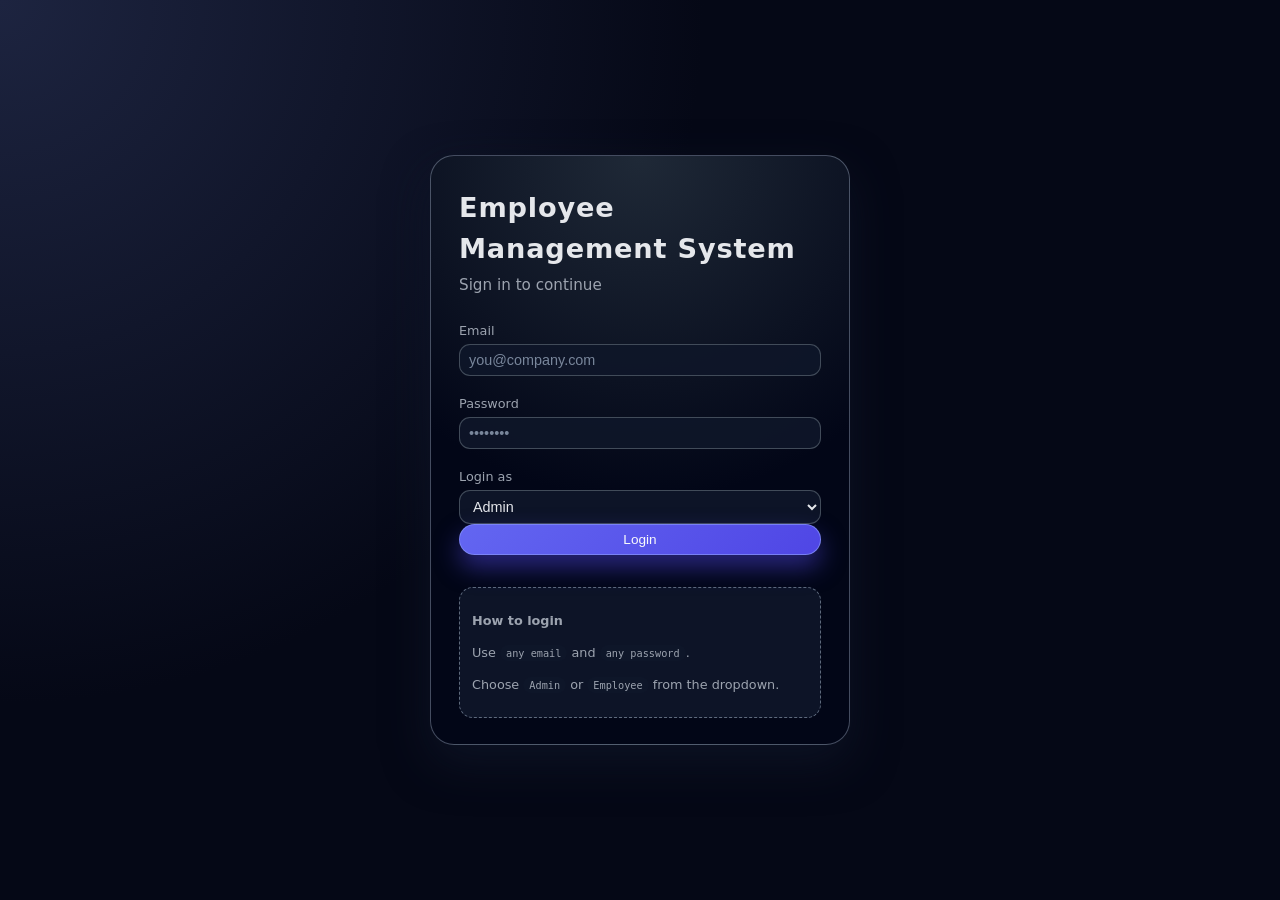
<file: index.html>
<!doctype html>
<html lang="en">

<head>
  <meta charset="UTF-8" />
  <meta name="viewport" content="width=device-width, initial-scale=1.0" />
  <title>Employee Manager - Login</title>
  <link rel="stylesheet" href="css/style.css" />
</head>

<body class="auth-body">
  <!-- Auth Container -->
  <main class="auth-container">
    <section class="auth-card">
      <h1 class="app-title">Employee Management System</h1>
      <p class="auth-subtitle">Sign in to continue</p>

      <!-- login form -->
      <form id="loginForm" class="form">
        <div class="form-group">
          <label for="email">Email</label>
          <input type="email" id="email" name="email" placeholder="you@company.com" required />
          <p class="form-error" data-error-for="email"></p>
        </div>

        <div class="form-group">
          <label for="password">Password</label>
          <input type="password" id="password" name="password" placeholder="••••••••" required />
          <p class="form-error" data-error-for="password"></p>
        </div>

        <div class="form-group">
          <label for="role">Login as</label>
          <select id="role" name="role">
            <option value="admin">Admin</option>
            <option value="employee">Employee</option>
          </select>
        </div>
        <button type="submit" class="btn btn-primary btn-block">Login</button>
        <p class="form-error" data-error-for="form"></p>
      </form>
      <!-- demo info -->
      <div class="demo-info">
        <p><strong>How to login</strong></p>
        <p>Use <code>any email</code> and <code>any password</code>.</p>
        <p>
          Choose <code>Admin</code> or <code>Employee</code> from the
          dropdown.
        </p>
      </div>
    </section>
  </main>
  <script src="js/auth.js" defer></script>
</body>

</html>
</file>
<file: css/style.css>
/* Employee Management System - CSS Stylesheet */
:root {
  --bg: #050816;
  --bg-elevated: #0f172a;
  --bg-soft: #111827;
  --accent: #6366f1;
  --accent-soft: rgba(99, 102, 241, 0.12);
  --accent-strong: #4f46e5;
  --border-subtle: rgba(148, 163, 184, 0.3);
  --text: #e5e7eb;
  --text-muted: #9ca3af;
  --danger: #ef4444;
  --danger-soft: rgba(239, 68, 68, 0.12);
  --success: #22c55e;
  --success-soft: rgba(34, 197, 94, 0.12);
  --radius-lg: 18px;
  --radius-md: 12px;
  --radius-pill: 999px;
  --shadow-soft: 0 18px 45px rgba(15, 23, 42, 0.7);
}
*,
*::before,
*::after {
  box-sizing: border-box;
}

html,
body {
  margin: 0;
  padding: 0;
  font-family: system-ui, -apple-system, BlinkMacSystemFont, 'SF Pro Text', 'Segoe UI', sans-serif;
  background: radial-gradient(circle at top left, #1d2440 0, #050816 45%);
  color: var(--text);
  min-height: 100%;
}

body {
  line-height: 1.5;
}

a {
  color: inherit;
  text-decoration: none;
}

img {
  max-width: 100%;
  display: block;
}

/* Auth layout */

.auth-body {
  display: flex;
  align-items: center;
  justify-content: center;
  min-height: 100vh;
  padding: 24px;
}

.auth-container {
  max-width: 420px;
  width: 100%;
}

.auth-card {
  background: radial-gradient(circle at top, #1f2937 0, #020617 55%);
  border-radius: 24px;
  padding: 32px 28px 26px;
  box-shadow: var(--shadow-soft);
  border: 1px solid rgba(148, 163, 184, 0.45);
  /* backdrop-filter: blur(18px); */
}

.app-title {
  margin: 0 0 4px;
  font-size: 1.7rem;
  letter-spacing: 0.03em;
}

.auth-subtitle {
  margin: 0 0 24px;
  color: var(--text-muted);
  font-size: 0.95rem;
}

.demo-info {
  margin-top: 18px;
  padding: 10px 12px;
  border-radius: 14px;
  background: rgba(15, 23, 42, 0.9);
  border: 1px dashed rgba(148, 163, 184, 0.6);
  font-size: 0.8rem;
  color: var(--text-muted);
}

.demo-info code {
  background: rgba(15, 23, 42, 0.9);
  padding: 2px 6px;
  border-radius: 999px;
  font-size: 0.8em;
}

/* Layout */

.topbar {
  position: sticky;
  top: 0;
  z-index: 20;
  display: flex;
  align-items: center;
  justify-content: space-between;
  padding: 12px 20px;
  background: rgba(2, 6, 23, 0.92);
  border-bottom: 1px solid rgba(30, 64, 175, 0.6);
  /* backdrop-filter: blur(18px); */
}

.topbar-right {
  display: flex;
  align-items: center;
  gap: 8px;
}

.logo {
  font-weight: 600;
  letter-spacing: 0.06em;
  font-size: 0.95rem;
  text-transform: uppercase;
  color: #e5e7eb;
}

.user-label {
  font-size: 0.85rem;
  color: var(--text-muted);
  margin-right: 0;
}

.layout {
  display: grid;
  grid-template-columns: 230px minmax(0, 1fr);
  min-height: calc(100vh - 56px);
}

.sidebar {
  padding: 18px 14px;
  border-right: 1px solid rgba(31, 41, 55, 0.9);
  background: radial-gradient(circle at top, #020617 0, #020617 35%, #050816 100%);
}

.sidebar-link {
  display: block;
  padding: 10px 12px;
  border-radius: 12px;
  color: var(--text-muted);
  font-size: 0.9rem;
  margin-bottom: 4px;
  transition: background 0.18s ease, color 0.18s ease, transform 0.12s ease;
}

.sidebar-link:hover {
  background: rgba(31, 41, 55, 0.85);
  color: var(--text);
  transform: translateX(2px);
}

.sidebar-link.active {
  background: linear-gradient(135deg, #4f46e5, #22c55e);
  color: #f9fafb;
}

.content {
  padding: 24px 22px 28px;
}

.page-header {
  display: flex;
  align-items: center;
  justify-content: space-between;
  gap: 12px;
  margin-bottom: 18px;
}

.page-title {
  margin: 0 0 18px;
  font-size: 1.5rem;
}

.panel {
  background: radial-gradient(circle at top left, rgba(30, 64, 175, 0.38) 0, rgba(15, 23, 42, 0.95) 28%, #020617 72%);
  border-radius: var(--radius-lg);
  border: 1px solid rgba(148, 163, 184, 0.5);
  padding: 18px 18px 14px;
  box-shadow: 0 18px 40px rgba(15, 23, 42, 0.85);
}

.panel-header {
  display: flex;
  justify-content: space-between;
  align-items: center;
  margin-bottom: 12px;
}

.panel-header--filters {
  margin-bottom: 16px;
}

.panel-footer {
  margin-top: 10px;
  padding-top: 10px;
  border-top: 1px solid rgba(51, 65, 85, 0.7);
}

.filters-row {
  display: grid;
  grid-template-columns: repeat(4, minmax(0, 1fr));
  gap: 12px;
}

.table-wrapper {
  width: 100%;
  overflow-x: auto;
}

.table {
  width: 100%;
  border-collapse: collapse;
  font-size: 0.9rem;
}

.table thead {
  background: rgba(15, 23, 42, 0.9);
}

.table th,
.table td {
  padding: 9px 10px;
  text-align: left;
  border-bottom: 1px solid rgba(31, 41, 55, 0.9);
  white-space: nowrap;
}

.table th {
  font-weight: 500;
  color: var(--text-muted);
  font-size: 0.8rem;
}

.table tbody tr:hover {
  background: rgba(15, 23, 42, 0.85);
}

.table-clickable th[data-sort] {
  cursor: pointer;
}

.table-clickable th[data-sort]:hover {
  color: var(--accent);
}

.badge {
  padding: 2px 8px;
  border-radius: 999px;
  font-size: 0.75rem;
  border: 1px solid transparent;
}

.badge--success {
  color: var(--success);
  background: var(--success-soft);
  border-color: rgba(22, 163, 74, 0.6);
}

.badge--muted {
  color: var(--text-muted);
  background: rgba(31, 41, 55, 0.9);
  border-color: rgba(55, 65, 81, 0.9);
}

.pagination-footer {
  display: flex;
  align-items: center;
  justify-content: space-between;
  gap: 12px;
  font-size: 0.85rem;
  color: var(--text-muted);
}

.pagination-controls {
  display: inline-flex;
  align-items: center;
  gap: 6px;
}

/* Forms & buttons */

.form {
  display: block;
}

.form-grid {
  display: grid;
  grid-template-columns: repeat(2, minmax(0, 1fr));
  gap: 14px 16px;
}

.form-group {
  display: flex;
  flex-direction: column;
  gap: 4px;
}

.form-group label {
  font-size: 0.8rem;
  color: var(--text-muted);
}

.form-group input,
.form-group select {
  border-radius: 11px;
  border: 1px solid rgba(75, 85, 99, 0.85);
  background: rgba(15, 23, 42, 0.9);
  color: var(--text);
  padding: 7px 9px;
  font-size: 0.9rem;
  outline: none;
  transition: border-color 0.15s ease, box-shadow 0.15s ease, background 0.15s ease;
}

.form-group input::placeholder {
  color: rgba(148, 163, 184, 0.8);
}

.form-group input:focus,
.form-group select:focus {
  border-color: var(--accent);
  box-shadow: 0 0 0 1px rgba(129, 140, 248, 0.35);
  background: rgba(15, 23, 42, 0.96);
}

.form-error {
  min-height: 14px;
  font-size: 0.75rem;
  color: var(--danger);
  margin: 0;
}

.form-actions {
  display: flex;
  align-items: center;
  gap: 8px;
  margin-top: 6px;
}

.full-width {
  grid-column: 1 / -1;
}

.btn {
  border-radius: var(--radius-pill);
  border: 1px solid transparent;
  padding: 7px 14px;
  font-size: 0.85rem;
  cursor: pointer;
  background: transparent;
  color: var(--text);
  display: inline-flex;
  align-items: center;
  justify-content: center;
  gap: 6px;
  transition: background 0.15s ease, border-color 0.15s ease, transform 0.08s ease, box-shadow 0.12s ease;
}

.btn:active {
  transform: translateY(1px);
  box-shadow: none;
}

.btn-primary {
  background: linear-gradient(135deg, var(--accent), var(--accent-strong));
  color: #f9fafb;
  border-color: rgba(129, 140, 248, 0.8);
  box-shadow: 0 12px 25px rgba(79, 70, 229, 0.5);
}

.btn-primary:hover {
  background: linear-gradient(135deg, #818cf8, #4f46e5);
}

.btn-ghost {
  border-color: rgba(55, 65, 81, 0.9);
  background: rgba(15, 23, 42, 0.8);
  color: var(--text-muted);
}

.btn-ghost:hover {
  background-color: #6366f1;
  color: var(--text);
}

.btn-danger {
  background: var(--danger-soft);
  color: #fecaca;
  border-color: rgba(248, 113, 113, 0.8);
}

.btn-danger:hover {
  background: rgba(185, 28, 28, 0.8);
}

.btn-sm {
  padding: 4px 10px;
  font-size: 0.78rem;
}

.btn-block {
  width: 100%;
}

/* Responsive */

@media (max-width: 900px) {
  .layout {
    grid-template-columns: minmax(0, 1fr);
  }

  .sidebar {
    display: flex;
    align-items: center;
    justify-content: flex-start;
    gap: 8px;
    overflow-x: auto;
    padding: 10px 14px;
    border-right: none;
    border-bottom: 1px solid rgba(31, 41, 55, 0.9);
  }

  .sidebar-link {
    padding-inline: 14px;
    white-space: nowrap;
    margin-bottom: 0;
  }

  .content {
    padding-inline: 16px;
  }

  .filters-row {
    grid-template-columns: repeat(2, minmax(0, 1fr));
  }

  .form-grid {
    grid-template-columns: minmax(0, 1fr);
  }

  .page-header {
    flex-direction: column;
    align-items: flex-start;
  }
}

@media (max-width: 600px) {
  .auth-body {
    padding: 14px;
  }

  .auth-card {
    padding: 22px 16px 18px;
    border-radius: 18px;
  }

  .filters-row {
    grid-template-columns: minmax(0, 1fr);
  }

  .topbar {
    padding: 10px 12px;
    flex-wrap: wrap;
    gap: 8px;
  }

  .topbar-left,
  .topbar-right {
    width: 100%;
  }

  .topbar-right {
    justify-content: space-between;
  }

  .logo {
    font-size: 0.82rem;
  }

  .content {
    padding: 14px 10px 18px;
  }

  .panel {
    padding: 12px 10px 10px;
    border-radius: 14px;
  }

  .table th,
  .table td {
    padding: 8px 7px;
    font-size: 0.8rem;
  }

  .btn {
    padding: 7px 12px;
  }

  .form-actions {
    flex-direction: column;
    align-items: stretch;
  }

  .form-actions .btn {
    width: 100%;
  }

  .pagination-footer {
    flex-direction: column;
    align-items: flex-start;
    gap: 10px;
  }

  .pagination-controls {
    width: 100%;
    display: grid;
    grid-template-columns: 1fr auto 1fr;
    align-items: center;
    gap: 8px;
  }

  .pagination-controls .btn {
    width: 100%;
  }
}
</file>
<file: css/dashboard.css>
/*Cards Grid*/
.cards-grid {
  display: grid;
  grid-template-columns: repeat(4, minmax(0, 1fr));
  gap: 14px;
  margin-bottom: 20px;
}

/*Stat Card*/
.stat-card { 
  background: radial-gradient(circle at top left, rgba(56, 189, 248, 0.3) 0, rgba(15, 23, 42, 0.98) 40%, #020617 100%);
  border-radius: 18px;
  padding: 16px 16px 12px;
  border: 1px solid rgba(148, 163, 184, 0.55);
  box-shadow: 0 16px 32px rgba(15, 23, 42, 0.85);
}

.stat-card h2 {
  margin: 0 0 6px;
  font-size: 0.8rem;
  text-transform: uppercase;
  letter-spacing: 0.07em;
  color: rgba(209, 213, 219, 0.9);
}

.stat-value {
  margin: 0;
  font-size: 1.65rem;
  font-weight: 600;
}
/*Responsive*/
@media (max-width: 1100px) {
  .cards-grid {
    grid-template-columns: repeat(2, minmax(0, 1fr));
  }
}

@media (max-width: 700px) {
  .cards-grid {
    grid-template-columns: minmax(0, 1fr);
  }
}
</file>
